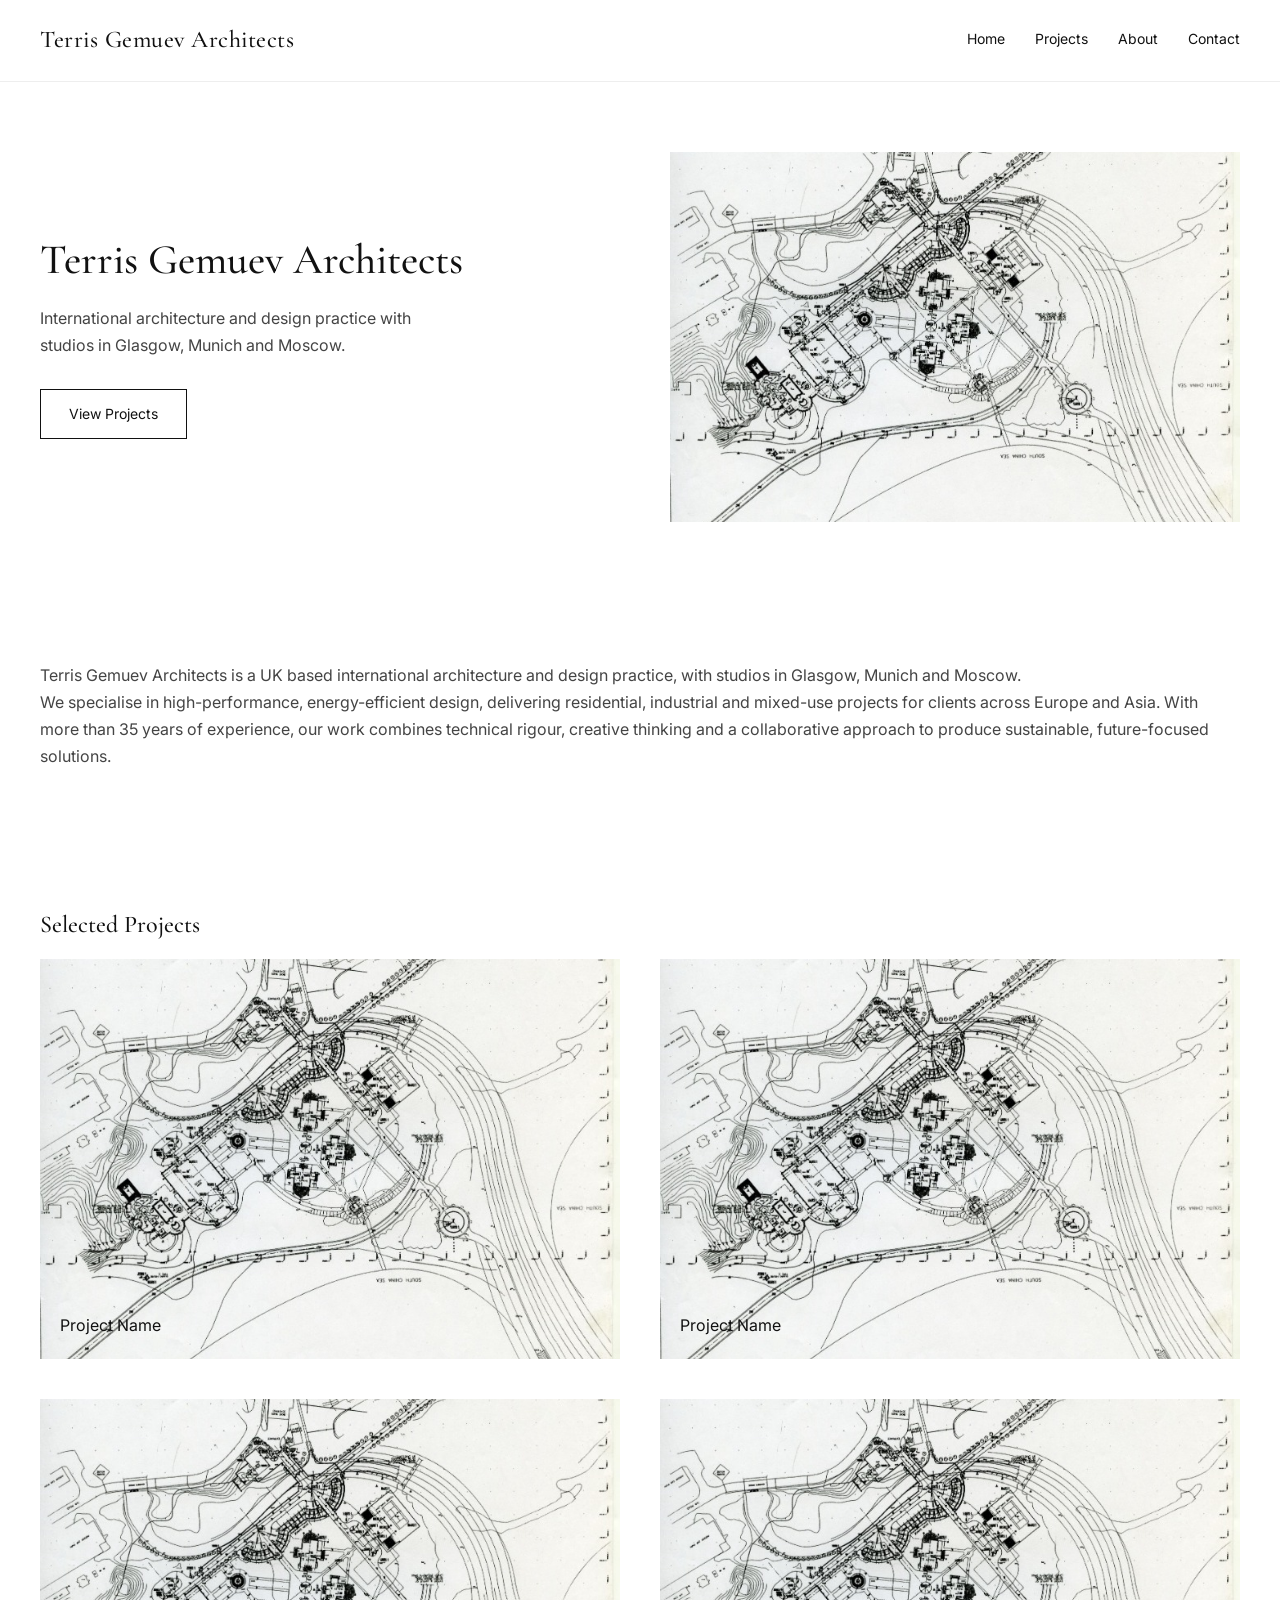
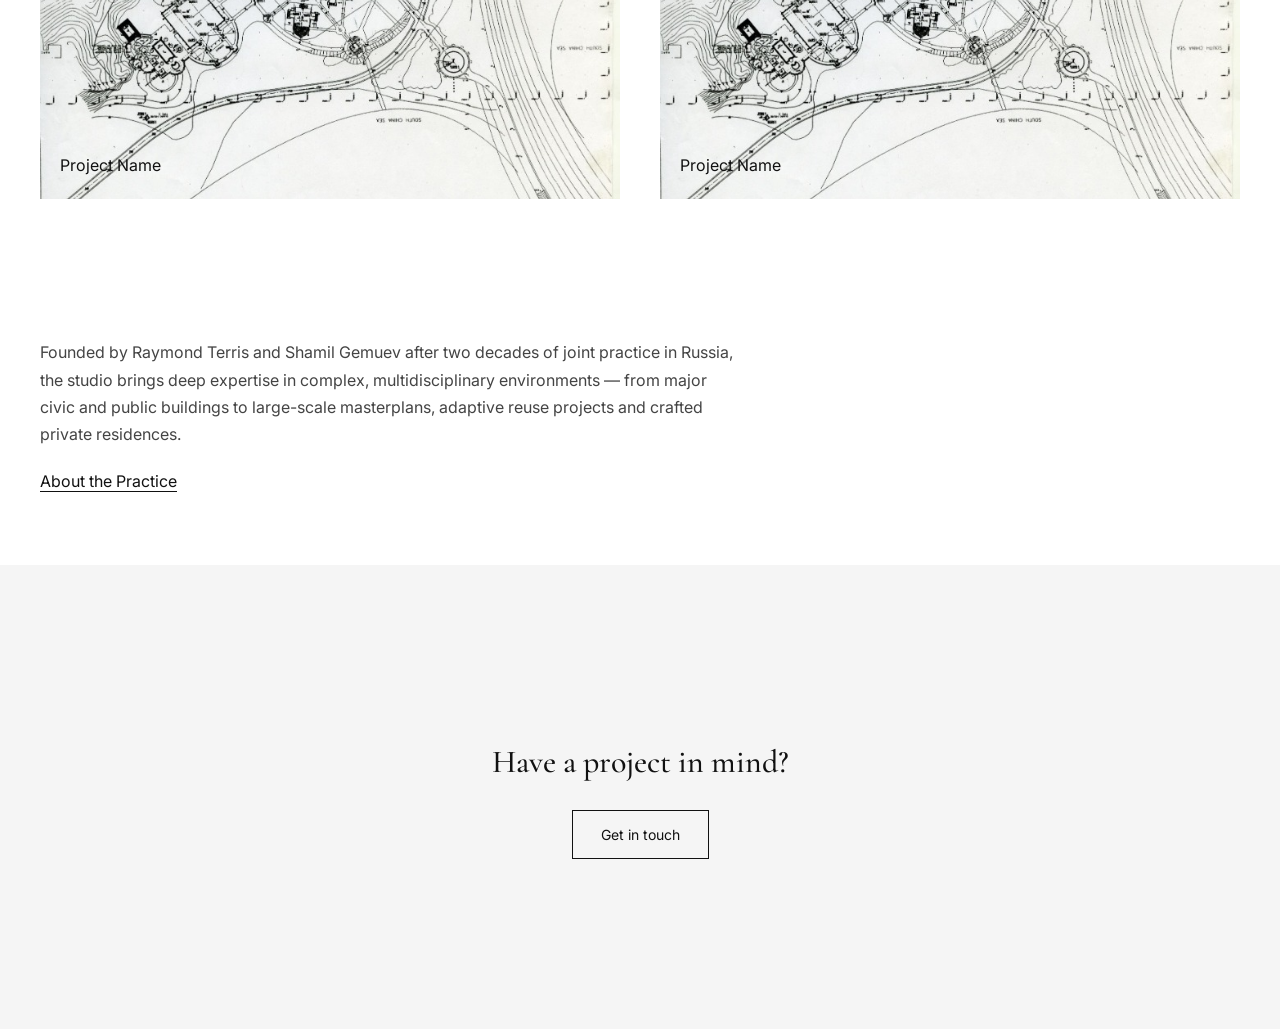
<file: index.html>
<!DOCTYPE html>
<html lang="en">
    <head>
        <meta charset="UTF-8" />
        <meta name="viewport" content="width=device-width, initial-scale=1.0" />
        <title>
            Terris Gemuev Architects
        </title>
        <!-- Fonts -->
        <link href="https://fonts.googleapis.com/css2?family=Inter:wght@300;400;500&family=Cormorant+Garamond:wght@400;500&display=swap" rel="stylesheet" />
        <link rel="stylesheet" href="css/style.css" />
    </head>
    <body>
        <!-- Navigation -->
        <header class="header">
            <div class="container nav">
                <div class="logo">
                    Terris Gemuev Architects
                </div>
                <nav>
                    <ul>
                        <li><a href="index.html">Home</a></li>
                        <li><a href="projects.html">Projects</a></li>
                        <li><a href="about.html">About</a></li>
                        <li><a href="contact.html">Contact</a></li>
                    </ul>
                </nav>
            </div>
        </header>
        <!-- Hero -->
        <section class="hero container">
            <div class="hero-text">
                <h1>
                    Terris Gemuev Architects
                </h1>
                <p>
                    International architecture and design practice with studios in Glasgow, Munich and Moscow.
                </p>
                <a href="projects.html" class="btn">View Projects</a>
            </div>
            <div class="hero-image"><img src="images/main img.jpeg" alt="Architecture project" />
            </div>
        </section>
        <!-- Intro -->
        <section class="intro container">
            <p>Terris Gemuev Architects is a UK based international architecture and design practice, with studios in Glasgow, Munich and Moscow.<br />We specialise in high-performance, energy-efficient design, delivering residential, industrial and mixed-use projects for clients across Europe and Asia. With more than 35 years of experience, our work combines technical rigour, creative thinking and a collaborative approach to produce sustainable, future-focused solutions.
            </p>
        </section>
        <!-- Projects -->
        <section class="projects container">
            <h2>
                Selected Projects
            </h2>
            <div class="projects-grid">
                <div class="project"><img src="images/main img.jpeg" alt="" />
                    <div class="overlay">
                        Project Name
                    </div>
                </div>
                <div class="project"><img src="images/main img.jpeg" alt="" />
                    <div class="overlay">
                        Project Name
                    </div>
                </div>
                <div class="project"><img src="images/main img.jpeg" alt="" />
                    <div class="overlay">
                        Project Name
                    </div>
                </div>
                <div class="project"><img src="images/main img.jpeg" alt="" />
                    <div class="overlay">
                        Project Name
                    </div>
                </div>
            </div>
        </section>
        <!-- Founders -->
        <section class="founders container">
            <p>
                Founded by Raymond Terris and Shamil Gemuev after two decades of joint practice in Russia, the studio brings deep expertise in complex, multidisciplinary environments — from major civic and public buildings to large-scale masterplans, adaptive reuse projects and crafted private residences.
            </p>
            <a href="about.html" class="link">About the Practice</a>
        </section>
        <!-- CTA -->
        <section class="cta">
            <div class="container">
                <h2>
                    Have a project in mind?
                </h2>
                <a href="contact.html" class="btn">Get in touch</a>
            </div>
        </section>
        <script src="js/main.js"></script>
    </body>
</html>
</file>
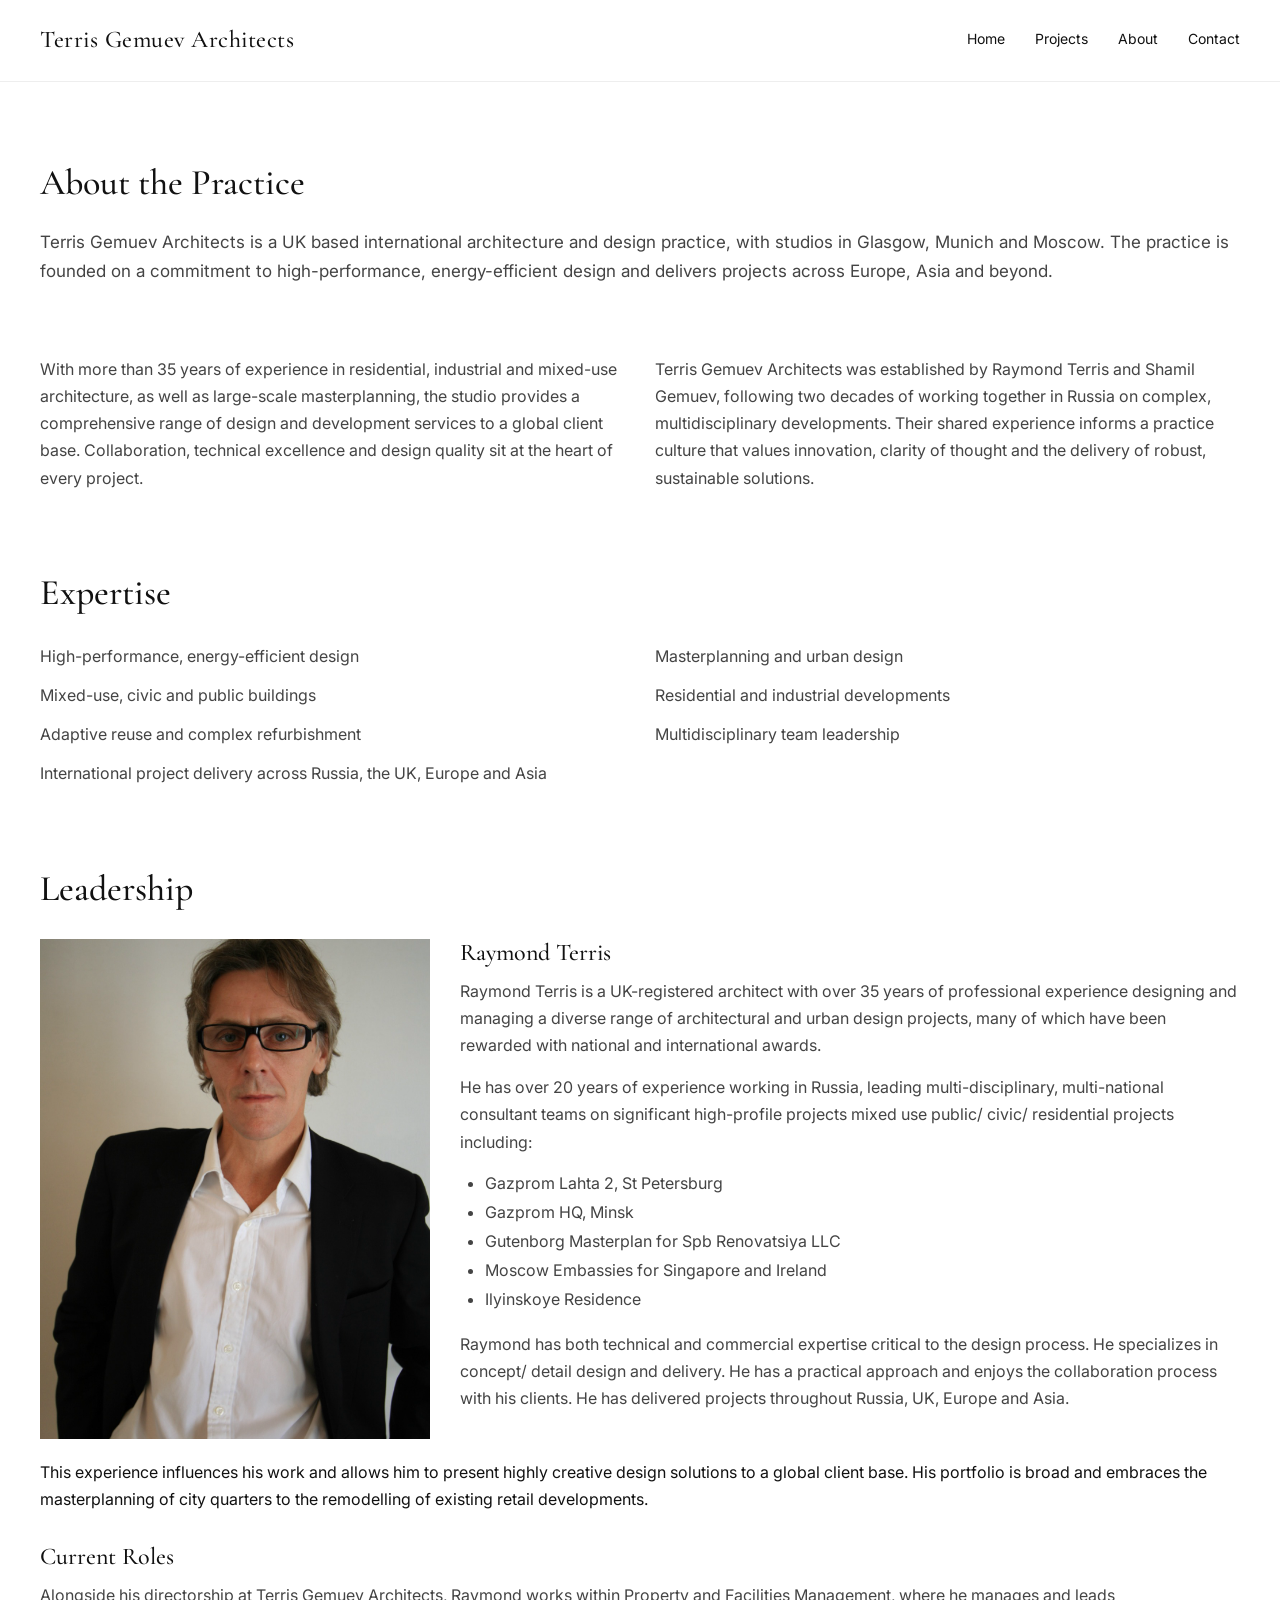
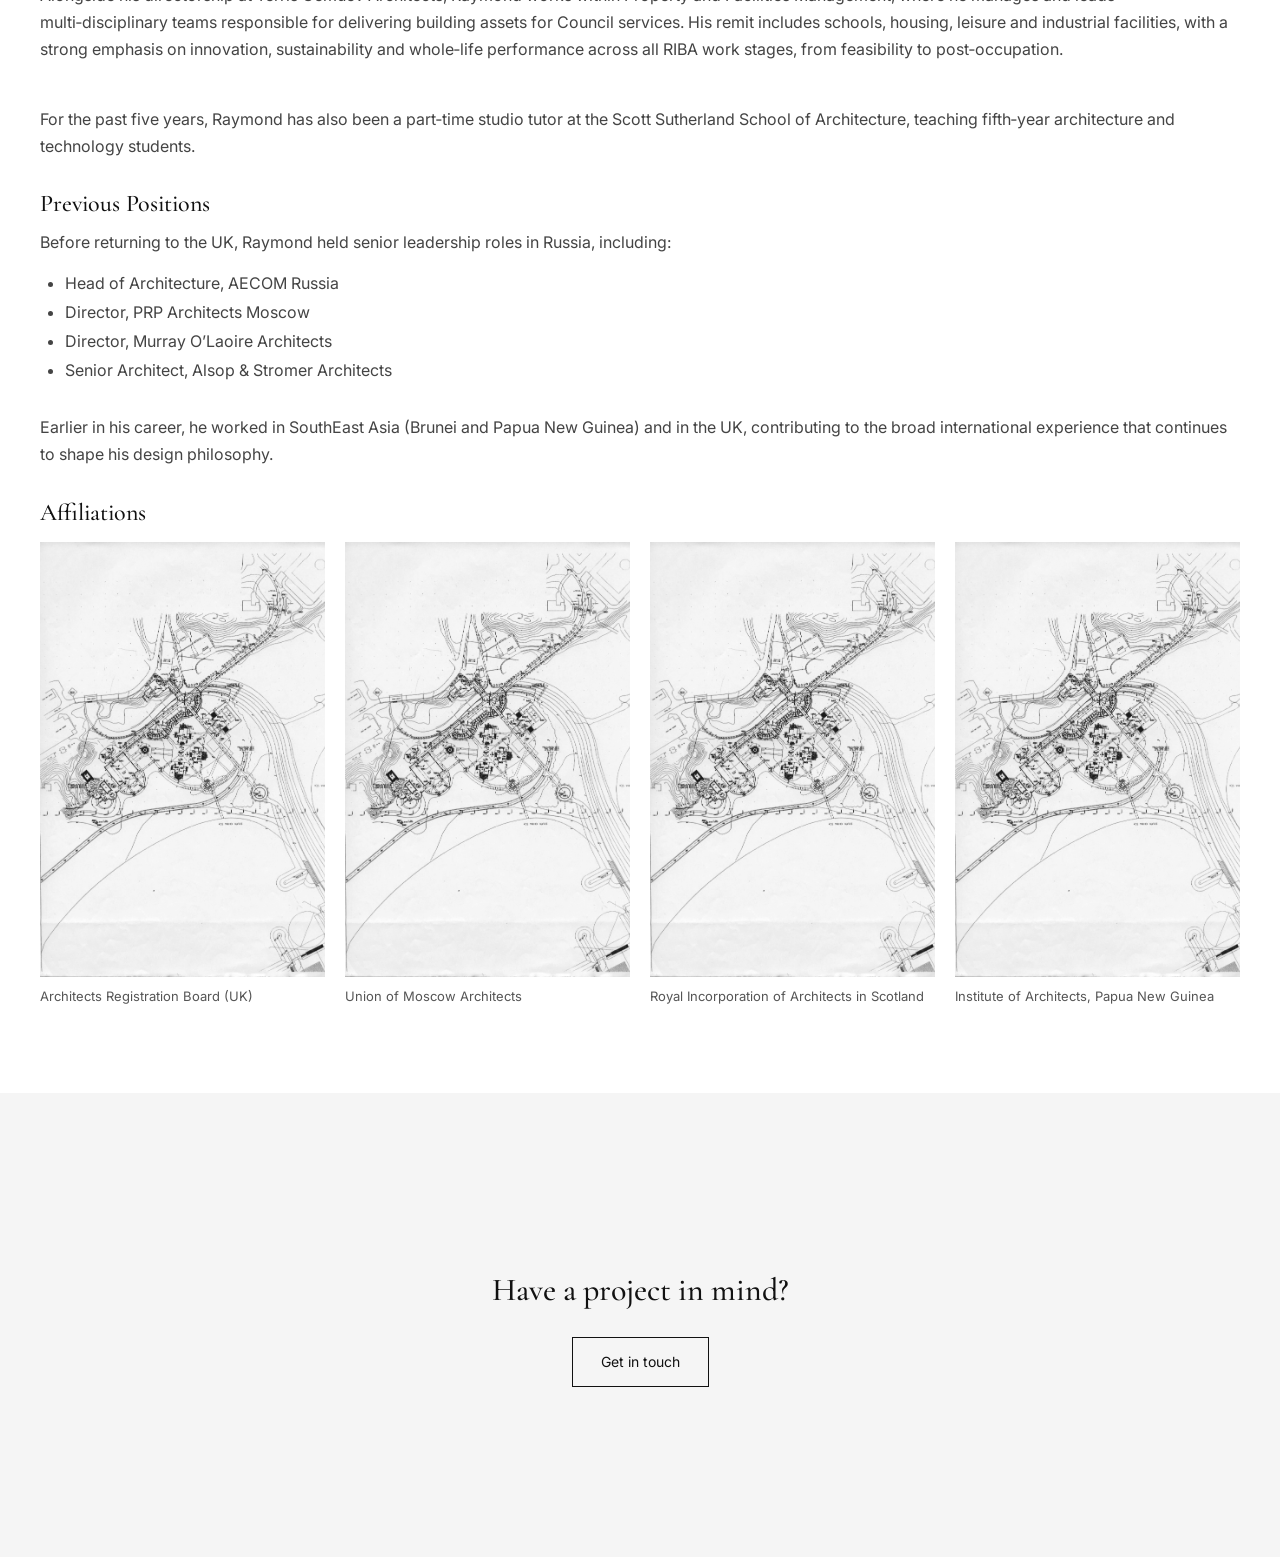
<file: about.html>
<!DOCTYPE html>
<html lang="en">
    <head>
        <meta charset="UTF-8" />
        <meta name="viewport" content="width=device-width, initial-scale=1.0" />
        <title>
            About — Terris Gemuev Architects
        </title>
        <link href="https://fonts.googleapis.com/css2?family=Inter:wght@300;400;500&family=Cormorant+Garamond:wght@400;500&display=swap" rel="stylesheet" />
        <link rel="stylesheet" href="css/style.css" />
    </head>
    <body>
        <header class="header">
            <div class="container nav">
                <div class="logo">
                    Terris Gemuev Architects
                </div>
                <nav>
                    <ul>
                        <li><a href="index.html">Home</a></li>
                        <li><a href="projects.html">Projects</a></li>
                        <li><a href="about.html">About</a></li>
                        <li><a href="contact.html">Contact</a></li>
                    </ul>
                </nav>
            </div>
        </header>
        <!-- Intro -->
        <section class="container about-hero">
            <h1>
                About the Practice
            </h1>
            <p>
                Terris Gemuev Architects is a UK based international architecture and design practice, with studios in Glasgow, Munich and Moscow. The practice is founded on a commitment to high-performance, energy-efficient design and delivers projects across Europe, Asia and beyond.
            </p>
        </section>
        <!-- Text grid -->
        <section class="about-grid">
            <p>
                With more than 35 years of experience in residential, industrial and mixed-use architecture, as well as large-scale masterplanning, the studio provides a comprehensive range of design and development services to a global client base. Collaboration, technical excellence and design quality sit at the heart of every project.
            </p>
            <p>
                Terris Gemuev Architects was established by Raymond Terris and Shamil Gemuev, following two decades of working together in Russia on complex, multidisciplinary developments. Their shared experience informs a practice culture that values innovation, clarity of thought and the delivery of robust, sustainable solutions.
            </p>
        </section>
        <!-- EXPERTISE -->
        <section class="container section-block">
            <div class="section-title">
                Expertise
            </div>
            <div class="expertise-grid">
                <div>
                    High-performance, energy-efficient design
                </div>
                <div>
                    Masterplanning and urban design
                </div>
                <div>
                    Mixed-use, civic and public buildings
                </div>
                <div>
                    Residential and industrial developments
                </div>
                <div>
                    Adaptive reuse and complex refurbishment
                </div>
                <div>
                    Multidisciplinary team leadership
                </div>
                <div>
                    International project delivery across Russia, the UK, Europe and Asia
                </div>
            </div>
        </section>
        <!-- LEADERSHIP -->
        <section class="container section-block" style="padding: 0px 40px 70px;">
            <div class="section-title">
                Leadership
            </div>
            <!-- GRID  -->
            <div class="leader">
                <div class="leader-image"><img src="images/raymond.png" alt="" />
                </div>
                <div class="leader-text">
                    <h2>
                        Raymond Terris
                    </h2>
                    <p>
                        Raymond Terris is a UK-registered architect with over 35 years of professional experience designing and managing a diverse range of architectural and urban design projects, many of which have been rewarded with national and international awards.
                    </p>
                    <p>
                        He has over 20 years of experience working in Russia, leading multi-disciplinary, multi-national consultant teams on significant high-profile projects mixed use public/ civic/ residential projects including:
                    </p>
                    <ul>
                        <li>
                            Gazprom Lahta 2, St Petersburg
                        </li>
                        <li>
                            Gazprom HQ, Minsk
                        </li>
                        <li>
                            Gutenborg Masterplan for Spb Renovatsiya LLC
                        </li>
                        <li>
                            Moscow Embassies for Singapore and Ireland
                        </li>
                        <li>
                            Ilyinskoye Residence
                        </li>
                    </ul>
                    <p>
                        Raymond has both technical and commercial expertise critical to the design process. He specializes in concept/ detail design and delivery. He has a practical approach and enjoys the collaboration process with his clients. He has delivered projects throughout Russia, UK, Europe and Asia.
                    </p>
                </div>
            </div>
            <!-- Full width -->
            <p style="margin-top: 20px;">
                This experience influences his work and allows him to present highly creative design solutions to a global client base. His portfolio is broad and embraces the masterplanning of city quarters to the remodelling of existing retail developments.
            </p>
            <div class="leader-full">
                <div class="sub-block">
                    <h2 class="section-label">
                        Current Roles
                    </h2>
                    <p>
                        Alongside his directorship at Terris Gemuev Architects, Raymond works within Property and Facilities Management, where he manages and leads multi‑disciplinary teams responsible for delivering building assets for Council services. His remit includes schools, housing, leisure and industrial facilities, with a strong emphasis on innovation, sustainability and whole‑life performance across all RIBA work stages, from feasibility to post‑occupation.
                    </p>
                    <br />
                    <p>
                        For the past five years, Raymond has also been a part‑time studio tutor at the Scott Sutherland School of Architecture, teaching fifth‑year architecture and technology students.
                    </p>
                </div>
                <div class="sub-block">
                    <h2 class="section-label">
                        Previous Positions
                    </h2>
                    <p>
                        Before returning to the UK, Raymond held senior leadership roles in Russia, including:
                    </p>
                    <ul>
                        <li>
                            Head of Architecture, AECOM Russia
                        </li>
                        <li>
                            Director, PRP Architects Moscow
                        </li>
                        <li>
                            Director, Murray O’Laoire Architects
                        </li>
                        <li>
                            Senior Architect, Alsop & Stromer Architects
                        </li>
                    </ul>
                    <br />
                    <p>
                        Earlier in his career, he worked in SouthEast Asia (Brunei and Papua New Guinea) and in the UK, contributing to the broad international experience that continues to shape his design philosophy.
                    </p>
                </div>

                <div class="sub-block">
                    <h2 class="section-label">Affiliations</h2>

                    <div class="affiliations-grid">

                        <div class="affiliation-item">
                            <img src="images/main img.jpeg" alt="">
                            <p>Architects Registration Board (UK)</p>
                        </div>

                        <div class="affiliation-item">
                            <img src="images/main img.jpeg" alt="">
                            <p>Union of Moscow Architects</p>
                        </div>

                        <div class="affiliation-item">
                            <img src="images/main img.jpeg" alt="">
                            <p>Royal Incorporation of Architects in Scotland</p>
                        </div>

                        <div class="affiliation-item">
                            <img src="images/main img.jpeg" alt="">
                            <p>Institute of Architects, Papua New Guinea</p>
                        </div>

                    </div>
                </div>
            </div>
        </section>
        <section class="cta">
            <div class="container">
                <h2>
                    Have a project in mind?
                </h2>
                <a href="contact.html" class="btn">Get in touch</a>
            </div>
        </section>
    </body>
</html>
</file>
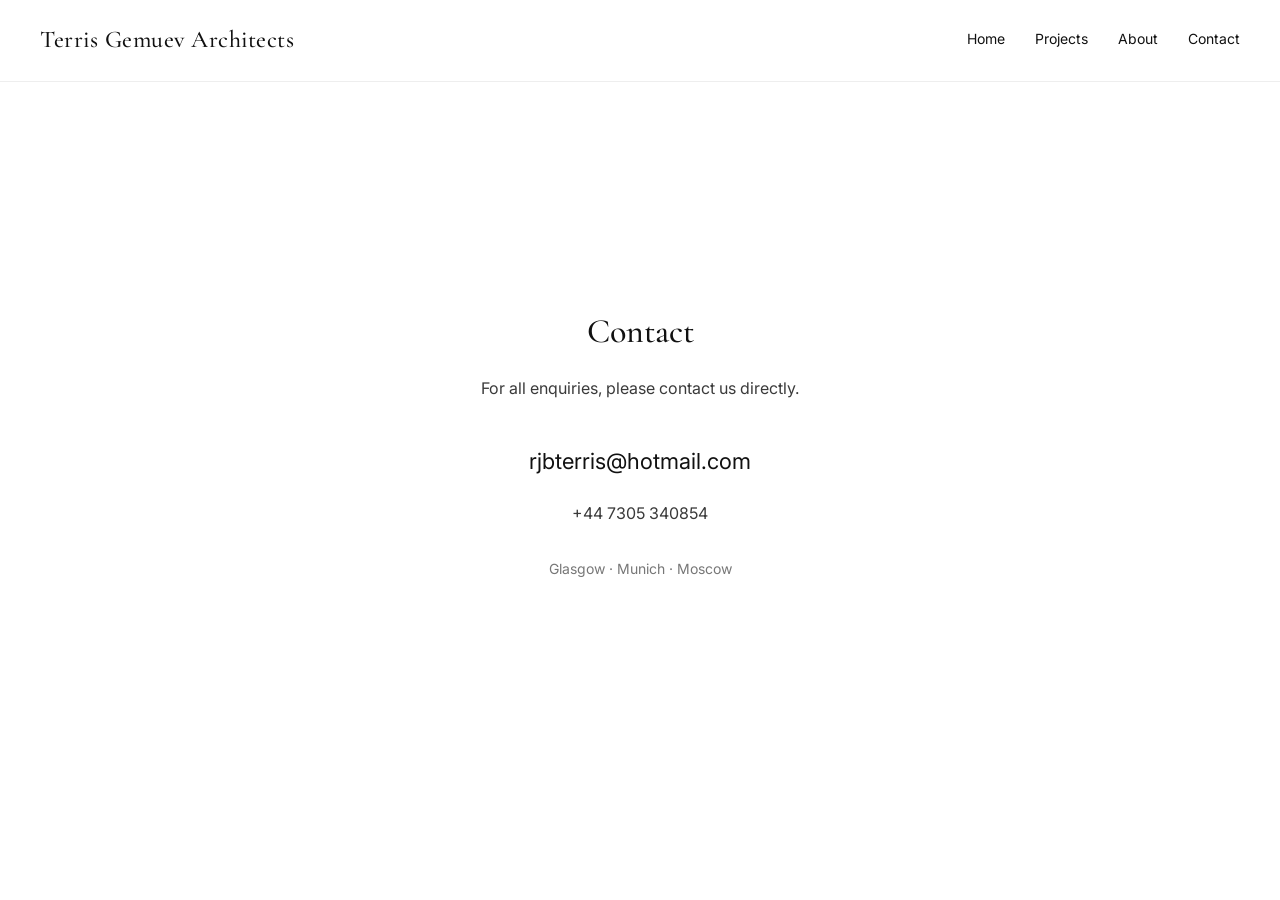
<file: contact.html>
<!DOCTYPE html>
<html lang="en">
<head>
<meta charset="UTF-8">
<meta name="viewport" content="width=device-width, initial-scale=1.0">
<title>Contact — Terris Gemuev Architects</title>

<link href="https://fonts.googleapis.com/css2?family=Inter:wght@300;400;500&family=Cormorant+Garamond:wght@400;500&display=swap" rel="stylesheet">
<link rel="stylesheet" href="css/style.css">
</head>
<body>

<header class="header">
<div class="container nav">
<div class="logo">Terris Gemuev Architects</div>
<nav>
<ul>
<li><a href="index.html">Home</a></li>
<li><a href="projects.html">Projects</a></li>
<li><a href="about.html">About</a></li>
<li><a href="contact.html" class="active">Contact</a></li>
</ul>
</nav>
</div>
</header>

<!-- CONTACT CENTERED -->
<section class="contact-centered">

<div class="contact-inner">

<h1>Contact</h1>

<p class="contact-intro">
For all enquiries, please contact us directly.
</p>

<div class="contact-main">
<a href="mailto:rjbterris@hotmail.com">
rjbterris@hotmail.com
</a>
</div>

<div class="contact-secondary">
<a href="tel:+447305340854">
+44 7305 340854
</a>
</div>

<div class="contact-locations">
Glasgow · Munich · Moscow
</div>

</div>

</section>

</body>
</html>
</file>
<file: css/style.css>
/* RESET */
* {
    margin: 0;
    padding: 0;
    box-sizing: border-box;
}

body {
    font-family: 'Inter', sans-serif;
    color: #111;
    background: #fff;
    line-height: 1.7;
}

.section-block {
    padding-top: 30px;
}

li {
    margin-bottom: 5px;
    line-height: 1.5;
}

img {
    display: block;
}

/* CONTAINER */
.container {
    max-width: 1300px;
    margin: 0 auto;
    padding: 70px 40px;
}

/* NAV */
.header {
    position: sticky;
    top: 0;
    background: #fff;
    z-index: 1000;
    border-bottom: 1px solid #eee;
}

.nav {
    display: flex;
    justify-content: space-between;
    align-items: center;
    padding: 20px 40px;
}

.logo {
    font-family: 'Cormorant Garamond', serif;
    font-size: 24px;
    font-weight: 500;
    letter-spacing: 0.5px;
}

nav ul {
    list-style: none;
    display: flex;
    gap: 30px;
}

nav a {
    position: relative;
    text-decoration: none;
    color: #111;
    font-size: 14px;
}

nav a::after {
    content: '';
    position: absolute;
    left: 0;
    bottom: -3px;
    width: 0;
    height: 1px;
    background: #111;
    transition: 0.3s;
}

nav a:hover::after {
    width: 100%;
}

nav a:hover {
    opacity: 0.6;
}

/* HERO */
.hero {
    display: grid;
    grid-template-columns: 1fr 1fr;
    align-items: center;
    gap: 60px;
}

.hero-text h1 {
    font-family: 'Cormorant Garamond', serif;
    font-size: 42px;
    font-weight: 500;
    line-height: 1.2;
    margin-bottom: 20px;
}

.hero-text p {
    color: #444;
    margin-bottom: 30px;
    max-width: 400px;
}

.hero-image img {
    width: 100%;
    height: 370px;
    object-fit: cover;
}

/* BUTTON */
.btn {
    display: inline-block;
    padding: 12px 28px;
    border: 1px solid #111;
    text-decoration: none;
    color: #111;
    font-size: 14px;
    transition: all 0.3s ease;
}

.btn:hover {
    background: #111;
    color: #fff;
}

/* INTRO */
.intro p {
    max-width: 1300px;
    color: #444;
    font-size: 16px;
}

/* PROJECTS */
.projects h2 {
    font-family: 'Cormorant Garamond', serif;
    font-weight: 500;
    line-height: 1.2;
    margin-bottom: 20px;
}

.projects-grid {
    display: grid;
    grid-template-columns: 1fr 1fr;
    gap: 40px;
    
}

.project {
    position: relative;
    overflow: hidden;
}

.project img {
    width: 100%;
    height: 400px;
    object-fit: cover;
    transition: transform 0.4s ease;
}

.project:hover img {
    transform: scale(1.05);
}

.overlay {
    position: absolute;
    bottom: 20px;
    left: 20px;
    color: #111;
    font-size: 16px;
}

/* FOUNDERS */
.founders p {
    max-width: 700px;
    color: #444;
    margin-bottom: 20px;
}

.link {
    text-decoration: none;
    color: #111;
    border-bottom: 1px solid #111;
}

/* CTA */
.cta {
    background: #f5f5f5;
    text-align: center;
    padding: 100px 20px;
}

.cta h2 {
    font-family: 'Cormorant Garamond', serif;
    font-weight: 500;
    font-size: 32px;
    margin-bottom: 20px;
}

/* RESPONSIVE */
@media (max-width: 900px) {

    .hero {
        grid-template-columns: 1fr;
    }

    .hero-image img {
        height: 400px;
    }

    .projects-grid {
        grid-template-columns: 1fr;
    }

    .nav {
        flex-direction: column;
        gap: 15px;
    }

}

/* ABOUT */

/* ABOUT HERO */

.about-hero h1 {
    font-family: 'Cormorant Garamond', serif;
    font-size: 36px;
    font-weight: 500;
    margin-bottom: 15px;
}

.about-hero p {
    max-width: 1300px;
    color: #444;
    font-size: 17px;
}

/* GRID TEXT */

.about-grid {
    display: grid;
    grid-template-columns: 1fr 1fr;
    gap: 30px;
    max-width: 1300px;
    margin: 0 auto;
    padding: 0px 40px;
    
}

.about-grid p {
    color: #444;
}

/* SECTION LABEL */

.section-label {
    font-family: 'Cormorant Garamond', serif;
    font-weight: 500;
    line-height: 1.2;
    margin-bottom: 10px;
}

/* EXPERTISE */

.expertise-grid {
    display: grid;
    grid-template-columns: 1fr 1fr;
    gap: 12px 30px;
    color: #444;
}

/* LEADER */

.leader {
    display: grid;
    grid-template-columns: 1fr 2fr;
    gap: 30px;
    margin-bottom: 20px;
}

.leader-image img {
    width: 100%;
    height: 500px;
    object-fit: cover;
}

.leader-text h2 {
    font-family: 'Cormorant Garamond', serif;
    font-weight: 500;
    line-height: 1.2;
    margin-bottom: 10px;
}

.section-title {
    font-family: 'Cormorant Garamond', serif;
    font-size: 36px;
    font-weight: 500;
    margin-bottom: 20px;
}

.leader-text p {
    color: #444;
    margin-bottom: 15px;
}

.leader-full p {
    color: #444;
    margin-bottom: 15px;
}

.leader-full ul {
    padding-left: 25px;
    color: #444;
}

.leader-text ul {
    margin-bottom: 20px;
    padding-left: 25px;
    color: #444;
}

/* SUB BLOCK */

.sub-block {
    margin-top: 30px;
}

/* AFFILIATIONS GRID */

.affiliations-grid {
    display: grid;
    grid-template-columns: repeat(4,1fr);
    gap: 20px;
    margin-top: 15px;
}

/* ITEM */

.affiliation-item img {
    width: 200;
    height: 435px;
    object-fit: cover;
    margin-bottom: 8px;
    filter: grayscale(100%);
    opacity: 0.9;
}

/* TEXT */

.affiliation-item p {
    font-size: 13px;
    color: #555;
    margin-top: 6px;
}

.affiliation-item img:hover {
opacity: 1;
filter: grayscale(0%);
}

.affiliation-item {
overflow: hidden;
}


/* RESPONSIVE */

@media (max-width: 900px) {

    .about-grid {
        grid-template-columns: 1fr;
    }

    .expertise-grid {
        grid-template-columns: 1fr;
    }

    .leader {
        grid-template-columns: 1fr;
    }

}

/* CONTACT CENTERED */

.contact-centered {
min-height: 80vh;
display: flex;
align-items: center;
justify-content: center;
text-align: center;
padding: 40px 20px;
}

.contact-inner {
max-width: 600px;
}

/* TITLE */

.contact-inner h1 {
font-family: 'Cormorant Garamond', serif;
font-size: 34px;
font-weight: 500;
margin-bottom: 15px;
}

/* INTRO */

.contact-intro {
color: #3a3a3a;
margin-bottom: 40px;
}

/* EMAIL */

.contact-main a {
font-size: 22px;
text-decoration: none;
color: #111;
display: inline-block;
margin-bottom: 20px;
}

/* PHONE */

.contact-secondary a {
font-size: 16px;
text-decoration: none;
color: #3a3a3a;
display: inline-block;
margin-bottom: 30px;
}

/* LOCATIONS */

.contact-locations {
font-size: 14px;
color: #777;
}

/* HOVER */

.contact-main a:hover,
.contact-secondary a:hover {
opacity: 0.6;
}

.contact-main a,
.contact-secondary a {
position: relative;
}

.contact-main a::after,
.contact-secondary a::after {
content: '';
position: absolute;
left: 0;
bottom: -3px;
width: 0;
height: 1px;
background: #111;
transition: 0.3s;
}

.contact-main a:hover::after,
.contact-secondary a:hover::after {
width: 100%;
}
</file>
